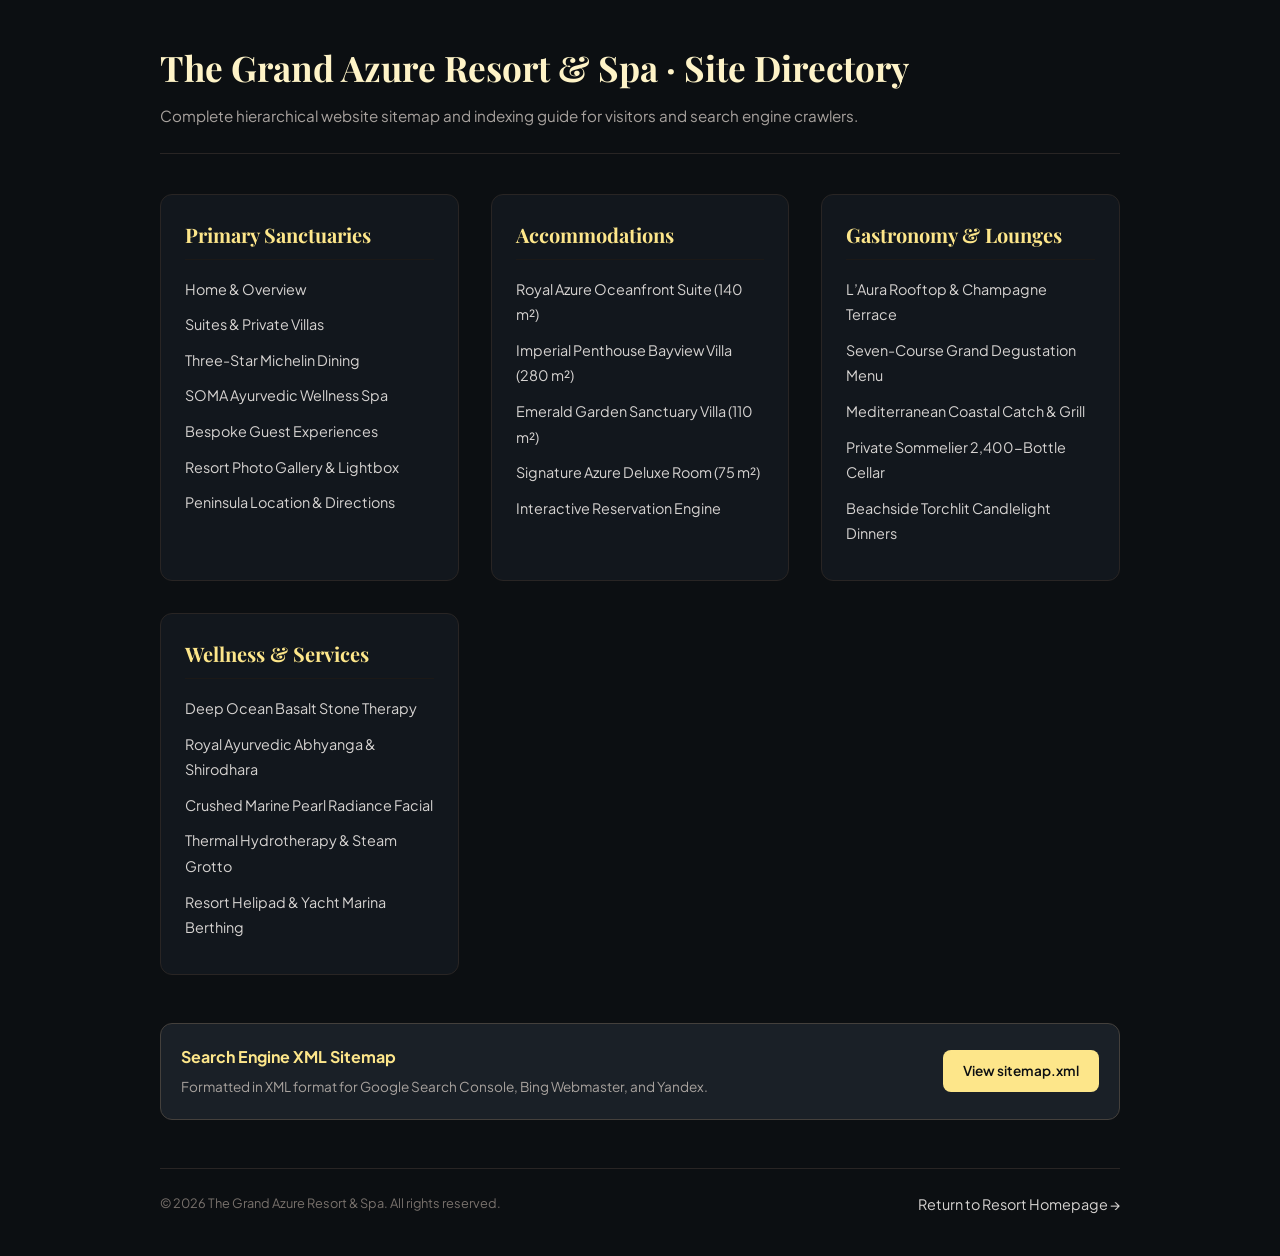
<file: public/sitemap.html>
<!DOCTYPE html>
<html lang="en">
<head>
  <meta charset="UTF-8">
  <meta name="viewport" content="width=device-width, initial-scale=1.0">
  <title>HTML Sitemap · The Grand Azure Resort & Spa</title>
  <meta name="description" content="Complete directory and HTML sitemap of pages, suites, dining, and wellness facilities at The Grand Azure Resort & Spa.">
  <meta name="robots" content="index, follow">
  <link rel="preconnect" href="https://fonts.googleapis.com">
  <link rel="preconnect" href="https://fonts.gstatic.com" crossorigin>
  <link href="https://fonts.googleapis.com/css2?family=Playfair+Display:wght@500;600&family=Plus+Jakarta+Sans:wght@400;500;600&display=swap" rel="stylesheet">
  <style>
    * { box-sizing: border-box; margin: 0; padding: 0; }
    body {
      background-color: #0c0f12;
      color: #e7e5e4;
      font-family: 'Plus Jakarta Sans', system-ui, sans-serif;
      line-height: 1.6;
      padding: 40px 20px;
    }
    .container {
      max-width: 960px;
      margin: 0 auto;
    }
    header {
      border-bottom: 1px solid #292524;
      padding-bottom: 24px;
      margin-bottom: 40px;
    }
    h1 {
      font-family: 'Playfair Display', Georgia, serif;
      font-size: 2.2rem;
      color: #fef3c7;
      margin-bottom: 8px;
    }
    p.lead {
      color: #a8a29e;
      font-size: 0.95rem;
    }
    .grid {
      display: grid;
      grid-template-columns: repeat(auto-fit, minmax(260px, 1fr));
      gap: 32px;
      margin-bottom: 48px;
    }
    .section-card {
      background-color: #12171d;
      border: 1px solid #292524;
      border-radius: 12px;
      padding: 24px;
    }
    h2 {
      font-family: 'Playfair Display', Georgia, serif;
      font-size: 1.25rem;
      color: #fde68a;
      margin-bottom: 16px;
      padding-bottom: 8px;
      border-bottom: 1px solid #1c1917;
    }
    ul {
      list-style: none;
    }
    li {
      margin-bottom: 10px;
    }
    a {
      color: #d6d3d1;
      text-decoration: none;
      font-size: 0.9rem;
      transition: color 0.15s ease;
    }
    a:hover {
      color: #fde68a;
      text-decoration: underline;
    }
    .xml-box {
      background-color: #1a2027;
      border: 1px solid #44403c;
      border-radius: 12px;
      padding: 20px;
      margin-top: 32px;
      display: flex;
      justify-content: space-between;
      align-items: center;
      flex-wrap: wrap;
      gap: 16px;
    }
    .btn {
      display: inline-block;
      background-color: #fde68a;
      color: #0c0f12;
      font-weight: 600;
      padding: 10px 20px;
      border-radius: 8px;
      text-decoration: none;
      font-size: 0.85rem;
    }
    .btn:hover {
      background-color: #fef3c7;
      text-decoration: none;
    }
    footer {
      border-top: 1px solid #292524;
      padding-top: 24px;
      margin-top: 48px;
      color: #78716c;
      font-size: 0.8rem;
      display: flex;
      justify-content: space-between;
      flex-wrap: wrap;
      gap: 12px;
    }
  </style>
</head>
<body>
  <div class="container">
    <header>
      <h1>The Grand Azure Resort & Spa · Site Directory</h1>
      <p class="lead">Complete hierarchical website sitemap and indexing guide for visitors and search engine crawlers.</p>
    </header>

    <div class="grid">
      <!-- Section 1 -->
      <div class="section-card">
        <h2>Primary Sanctuaries</h2>
        <ul>
          <li><a href="/">Home & Overview</a></li>
          <li><a href="/#suites">Suites & Private Villas</a></li>
          <li><a href="/#dining">Three-Star Michelin Dining</a></li>
          <li><a href="/#spa">SOMA Ayurvedic Wellness Spa</a></li>
          <li><a href="/#experiences">Bespoke Guest Experiences</a></li>
          <li><a href="/#gallery">Resort Photo Gallery & Lightbox</a></li>
          <li><a href="/#location">Peninsula Location & Directions</a></li>
        </ul>
      </div>

      <!-- Section 2 -->
      <div class="section-card">
        <h2>Accommodations</h2>
        <ul>
          <li><a href="/#suites">Royal Azure Oceanfront Suite (140 m²)</a></li>
          <li><a href="/#suites">Imperial Penthouse Bayview Villa (280 m²)</a></li>
          <li><a href="/#suites">Emerald Garden Sanctuary Villa (110 m²)</a></li>
          <li><a href="/#suites">Signature Azure Deluxe Room (75 m²)</a></li>
          <li><a href="/">Interactive Reservation Engine</a></li>
        </ul>
      </div>

      <!-- Section 3 -->
      <div class="section-card">
        <h2>Gastronomy & Lounges</h2>
        <ul>
          <li><a href="/#dining">L’Aura Rooftop & Champagne Terrace</a></li>
          <li><a href="/#dining">Seven-Course Grand Degustation Menu</a></li>
          <li><a href="/#dining">Mediterranean Coastal Catch & Grill</a></li>
          <li><a href="/#dining">Private Sommelier 2,400-Bottle Cellar</a></li>
          <li><a href="/#dining">Beachside Torchlit Candlelight Dinners</a></li>
        </ul>
      </div>

      <!-- Section 4 -->
      <div class="section-card">
        <h2>Wellness & Services</h2>
        <ul>
          <li><a href="/#spa">Deep Ocean Basalt Stone Therapy</a></li>
          <li><a href="/#spa">Royal Ayurvedic Abhyanga & Shirodhara</a></li>
          <li><a href="/#spa">Crushed Marine Pearl Radiance Facial</a></li>
          <li><a href="/#spa">Thermal Hydrotherapy & Steam Grotto</a></li>
          <li><a href="/#location">Resort Helipad & Yacht Marina Berthing</a></li>
        </ul>
      </div>
    </div>

    <div class="xml-box">
      <div>
        <strong style="color: #fde68a; display: block; margin-bottom: 4px;">Search Engine XML Sitemap</strong>
        <span style="color: #a8a29e; font-size: 0.85rem;">Formatted in XML format for Google Search Console, Bing Webmaster, and Yandex.</span>
      </div>
      <div>
        <a href="/sitemap.xml" class="btn">View sitemap.xml</a>
      </div>
    </div>

    <footer>
      <div>&copy; 2026 The Grand Azure Resort & Spa. All rights reserved.</div>
      <div><a href="/">Return to Resort Homepage &rarr;</a></div>
    </footer>
  </div>
</body>
</html>
</file>
